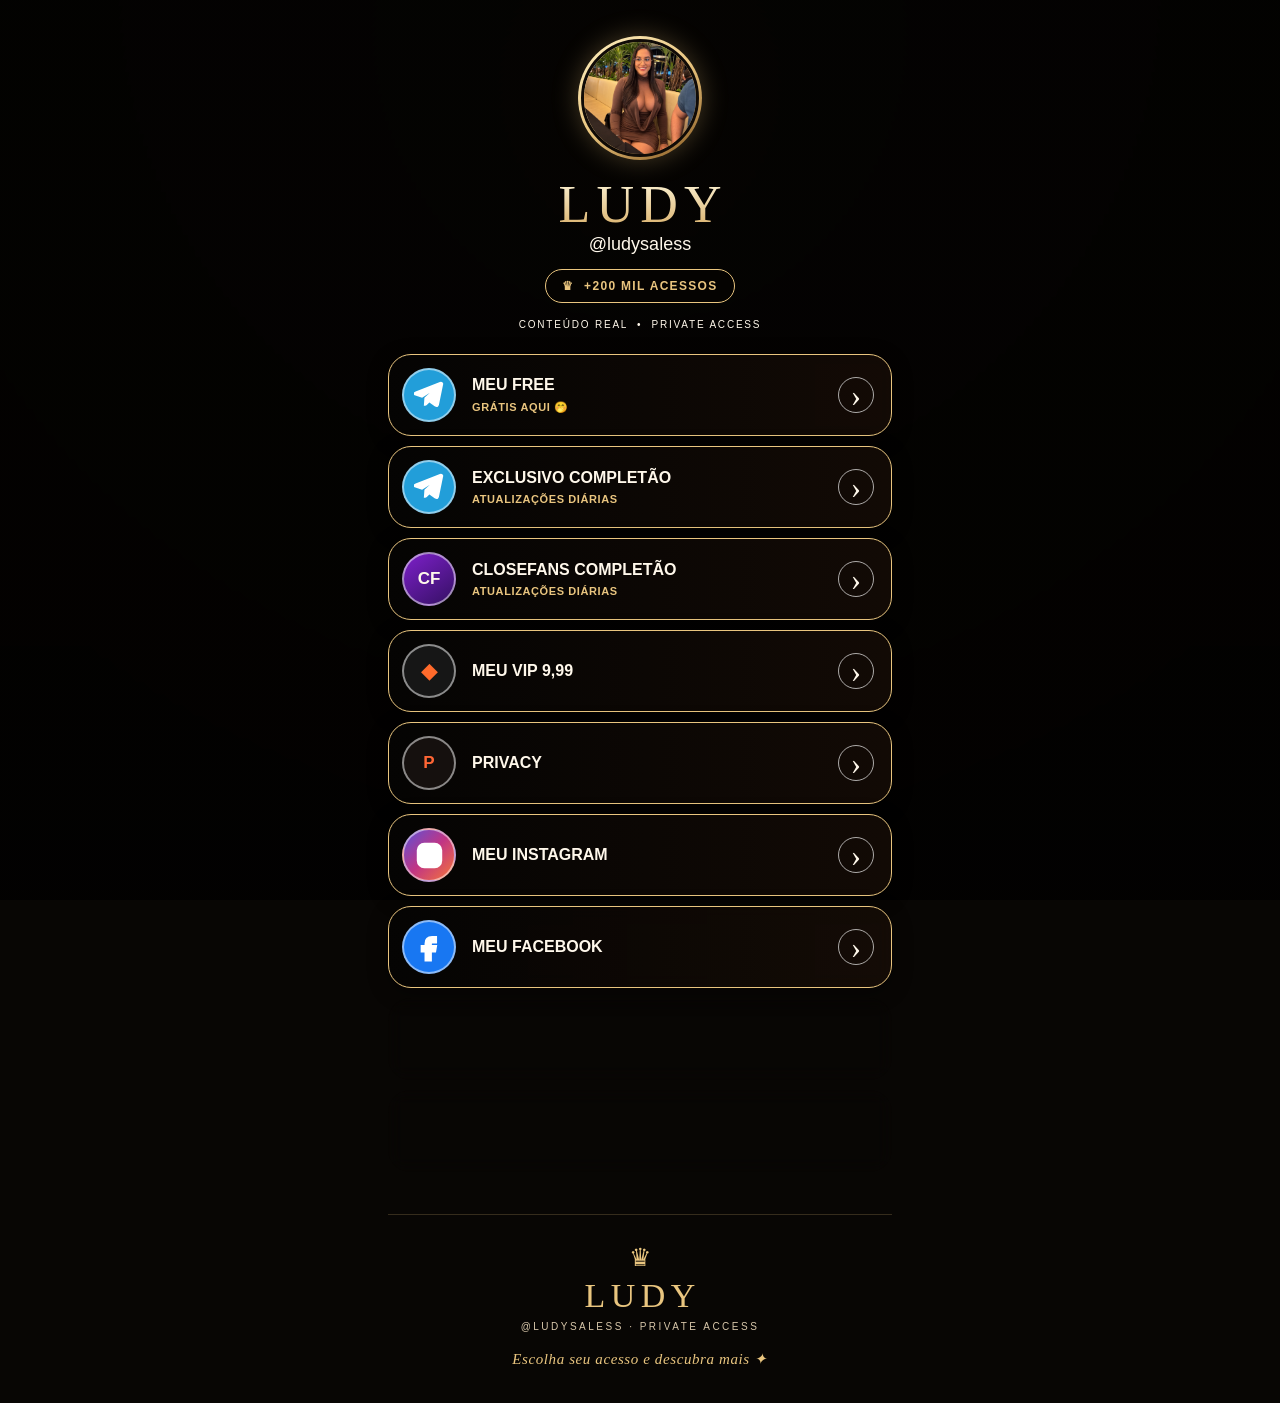
<file: index(3).html>
<!doctype html>
<html lang="pt-BR"><head>
<meta charset="utf-8"><meta name="viewport" content="width=device-width,initial-scale=1,viewport-fit=cover">
<meta name="theme-color" content="#090604"><title>LUDY | @ludysaless</title>
<style>
:root{--gold:#e9c57f;--cream:#fff8eb;--bg:#080604}
*{box-sizing:border-box}html{scroll-behavior:smooth}body{margin:0;background:var(--bg);color:var(--cream);font-family:-apple-system,BlinkMacSystemFont,"Segoe UI",Arial,sans-serif;overflow-x:hidden}a{color:inherit;text-decoration:none}
video{position:fixed;inset:0;width:100%;height:100%;object-fit:cover;z-index:-4}.shade{position:fixed;inset:0;z-index:-3;background:linear-gradient(rgba(3,2,1,.55),rgba(3,2,1,.76)),radial-gradient(circle at 50% 20%,transparent,rgba(0,0,0,.6) 75%)}
.page{width:min(100%,540px);margin:auto;padding:calc(28px + env(safe-area-inset-top)) 18px calc(35px + env(safe-area-inset-bottom))}
.hero{text-align:center;padding:8px 0 24px}.avatar{width:124px;height:124px;margin:auto;padding:3px;border-radius:50%;background:linear-gradient(145deg,#fff1c2,var(--gold),#84551d);box-shadow:0 0 27px rgba(233,197,127,.28)}.avatar img{width:100%;height:100%;display:block;object-fit:cover;border-radius:50%;border:3px solid #100b07}
h1{font:400 52px Georgia,serif;letter-spacing:.12em;padding-left:.12em;margin:15px 0 0;background:linear-gradient(#fff9df,#d6aa60);-webkit-background-clip:text;color:transparent}.handle{font-size:18px;margin:0 0 14px}.count{display:inline-block;padding:9px 16px;border:1px solid var(--gold);border-radius:999px;background:rgba(7,4,2,.58);color:var(--gold);font-size:12px;font-weight:800;letter-spacing:.11em}.tag{font-size:10px;letter-spacing:.18em;margin:16px 0 0}
.links{display:grid;gap:10px}.card{min-height:82px;display:grid;grid-template-columns:58px 1fr 40px;align-items:center;gap:12px;padding:10px 13px;border:1.5px solid var(--gold);border-radius:23px;background:linear-gradient(90deg,rgba(5,4,3,.94),rgba(25,14,7,.72));box-shadow:0 5px 20px rgba(0,0,0,.4);backdrop-filter:blur(9px);-webkit-backdrop-filter:blur(9px);transition:.18s}.card:active{transform:scale(.985)}
.network-icon{width:54px;height:54px;border-radius:50%;display:grid;place-items:center;border:2px solid rgba(255,255,255,.5);overflow:hidden}.network-icon svg{width:31px;height:31px;fill:white;stroke:white;stroke-width:1.7}.letters{font-weight:900;font-size:17px}.xmark{font-size:31px}.flame{font-size:22px}
.telegram .network-icon{background:#229ED9}.closefans .network-icon{background:linear-gradient(145deg,#7d20c9,#351064)}.fatalfans .network-icon{background:#161616;color:#ff6a2b}.privacy .network-icon{background:#15100e;color:#ff6635}.instagram .network-icon{background:linear-gradient(135deg,#5b51d8,#c13584,#f77737)}.facebook .network-icon{background:#1877f2}.x .network-icon{background:#050505}.whatsapp .network-icon{background:#25D366}
.copy strong{display:block;font-size:16px;line-height:1.15}.copy span{display:block;margin-top:6px;color:var(--gold);font-size:11px;font-weight:700;letter-spacing:.055em}.go{width:36px;height:36px;border:1px solid rgba(255,255,255,.65);border-radius:50%;display:grid;place-items:center;font:300 31px/1 Georgia,serif}
.footer{margin-top:42px;padding-top:28px;border-top:1px solid rgba(233,197,127,.2);text-align:center}.crown{color:var(--gold);font-size:25px}.footer strong{display:block;font:400 34px Georgia,serif;letter-spacing:.16em;padding-left:.16em;color:var(--gold);margin-top:5px}.footer p{font-size:10px;letter-spacing:.25em;margin:6px 0;color:#d8c7aa}
.cta{margin-top:18px;color:var(--gold);font:italic 15px Georgia,serif;letter-spacing:.04em}
@media(min-width:700px){.card:hover{transform:translateY(-2px);box-shadow:0 8px 28px rgba(0,0,0,.45),0 0 12px rgba(233,197,127,.13)}}
</style></head><body>
<video autoplay muted loop playsinline preload="metadata"><source src="fundo.mp4" type="video/mp4"></video><div class="shade"></div>
<main class="page">
<section class="hero"><div class="avatar"><img src="avatar.jpeg" alt="Ludy"></div><h1>LUDY</h1><p class="handle">@ludysaless</p><div class="count">♛ &nbsp;+200 MIL ACESSOS</div><p class="tag">CONTEÚDO REAL &nbsp;•&nbsp; PRIVATE ACCESS</p></section>
<section class="links"><a class="card telegram" href="https://t.me/+U5ihDI-ZF182Mzlh" target="_blank" rel="noopener noreferrer">
<div class="network-icon"><svg viewBox="0 0 24 24"><path d="M21.7 3.3 18.5 19c-.24 1.11-.87 1.38-1.76.86l-4.87-3.59-2.35 2.26c-.26.26-.48.48-.98.48l.35-4.96 9.02-8.15c.39-.35-.09-.55-.61-.2L6.15 12.72 1.35 11.2c-1.04-.33-1.06-1.04.22-1.54L20.34 2.4c.87-.32 1.63.2 1.36.9Z"/></svg></div>
<div class="copy"><strong>MEU FREE</strong><span>GRÁTIS AQUI 🤭</span></div>
<div class="go">›</div>
</a><a class="card telegram" href="https://t.me/Ludysalessoficial_bot?start=fybot" target="_blank" rel="noopener noreferrer">
<div class="network-icon"><svg viewBox="0 0 24 24"><path d="M21.7 3.3 18.5 19c-.24 1.11-.87 1.38-1.76.86l-4.87-3.59-2.35 2.26c-.26.26-.48.48-.98.48l.35-4.96 9.02-8.15c.39-.35-.09-.55-.61-.2L6.15 12.72 1.35 11.2c-1.04-.33-1.06-1.04.22-1.54L20.34 2.4c.87-.32 1.63.2 1.36.9Z"/></svg></div>
<div class="copy"><strong>EXCLUSIVO COMPLETÃO</strong><span>ATUALIZAÇÕES DIÁRIAS</span></div>
<div class="go">›</div>
</a><a class="card closefans" href="https://close.fans/ludysaless" target="_blank" rel="noopener noreferrer">
<div class="network-icon"><span class="letters">CF</span></div>
<div class="copy"><strong>CLOSEFANS COMPLETÃO</strong><span>ATUALIZAÇÕES DIÁRIAS</span></div>
<div class="go">›</div>
</a><a class="card fatalfans" href="https://fatalfans.com/ludysaless" target="_blank" rel="noopener noreferrer">
<div class="network-icon"><span class="flame">◆</span></div>
<div class="copy"><strong>MEU VIP 9,99</strong></div>
<div class="go">›</div>
</a><a class="card privacy" href="https://privacy.com.br/@Ludysaless" target="_blank" rel="noopener noreferrer">
<div class="network-icon"><span class="letters">P</span></div>
<div class="copy"><strong>PRIVACY</strong></div>
<div class="go">›</div>
</a><a class="card instagram" href="https://www.instagram.com/ludysaless?stkn=NWl5NmsxeHN1MHV3&amp;utm_source=qr" target="_blank" rel="noopener noreferrer">
<div class="network-icon"><svg viewBox="0 0 24 24"><rect x="3" y="3" width="18" height="18" rx="5"/><circle cx="12" cy="12" r="4"/><circle cx="17.5" cy="6.5" r="1"/></svg></div>
<div class="copy"><strong>MEU INSTAGRAM</strong></div>
<div class="go">›</div>
</a><a class="card facebook" href="https://www.facebook.com/share/1FY4F12b1h/?mibextid=wwXIfr" target="_blank" rel="noopener noreferrer">
<div class="network-icon"><svg viewBox="0 0 24 24"><path d="M14 8h3V4h-3c-3.3 0-5 2-5 5v2H6v4h3v7h4v-7h3.3l.7-4H13V9c0-.7.3-1 1-1Z"/></svg></div>
<div class="copy"><strong>MEU FACEBOOK</strong></div>
<div class="go">›</div>
</a><a class="card x" href="https://x.com/ludysalessbr?s=11" target="_blank" rel="noopener noreferrer">
<div class="network-icon"><span class="xmark">𝕏</span></div>
<div class="copy"><strong>TWITTER / X</strong></div>
<div class="go">›</div>
</a><a class="card whatsapp" href="https://wa.me/5562935002041?text=Oii%2C%20quero%20adquiri%20seu%20conte%C3%BAdo" target="_blank" rel="noopener noreferrer">
<div class="network-icon"><svg viewBox="0 0 24 24"><path d="M20.5 3.5A11 11 0 0 0 3.2 16.8L2 22l5.3-1.2A11 11 0 0 0 20.5 3.5Zm-8.6 16.1a8.2 8.2 0 0 1-4.2-1.2l-.3-.2-3.1.7.7-3-.2-.3a8.2 8.2 0 1 1 7.1 4Zm4.5-6.1c-.2-.1-1.5-.7-1.7-.8-.2-.1-.4-.1-.6.1l-.8 1c-.1.2-.3.2-.5.1a6.6 6.6 0 0 1-3.2-2.8c-.2-.3 0-.4.1-.5l.4-.5.3-.5c.1-.2 0-.4 0-.5l-.8-1.9c-.2-.5-.4-.4-.6-.4h-.5c-.2 0-.5.1-.7.3-.2.3-1 1-1 2.4s1 2.8 1.2 3c.1.2 2.1 3.2 5 4.5.7.3 1.2.5 1.7.6.7.2 1.3.2 1.8.1.5-.1 1.5-.6 1.7-1.2.2-.6.2-1.1.2-1.2-.1-.1-.2-.2-.5-.3Z"/></svg></div>
<div class="copy"><strong>COMPRA WHATSAPP</strong></div>
<div class="go">›</div>
</a></section>
<footer class="footer"><div class="crown">♛</div><strong>LUDY</strong><p>@LUDYSALESS · PRIVATE ACCESS</p><div class="cta">Escolha seu acesso e descubra mais ✦</div></footer>
</main></body></html>
</file>
